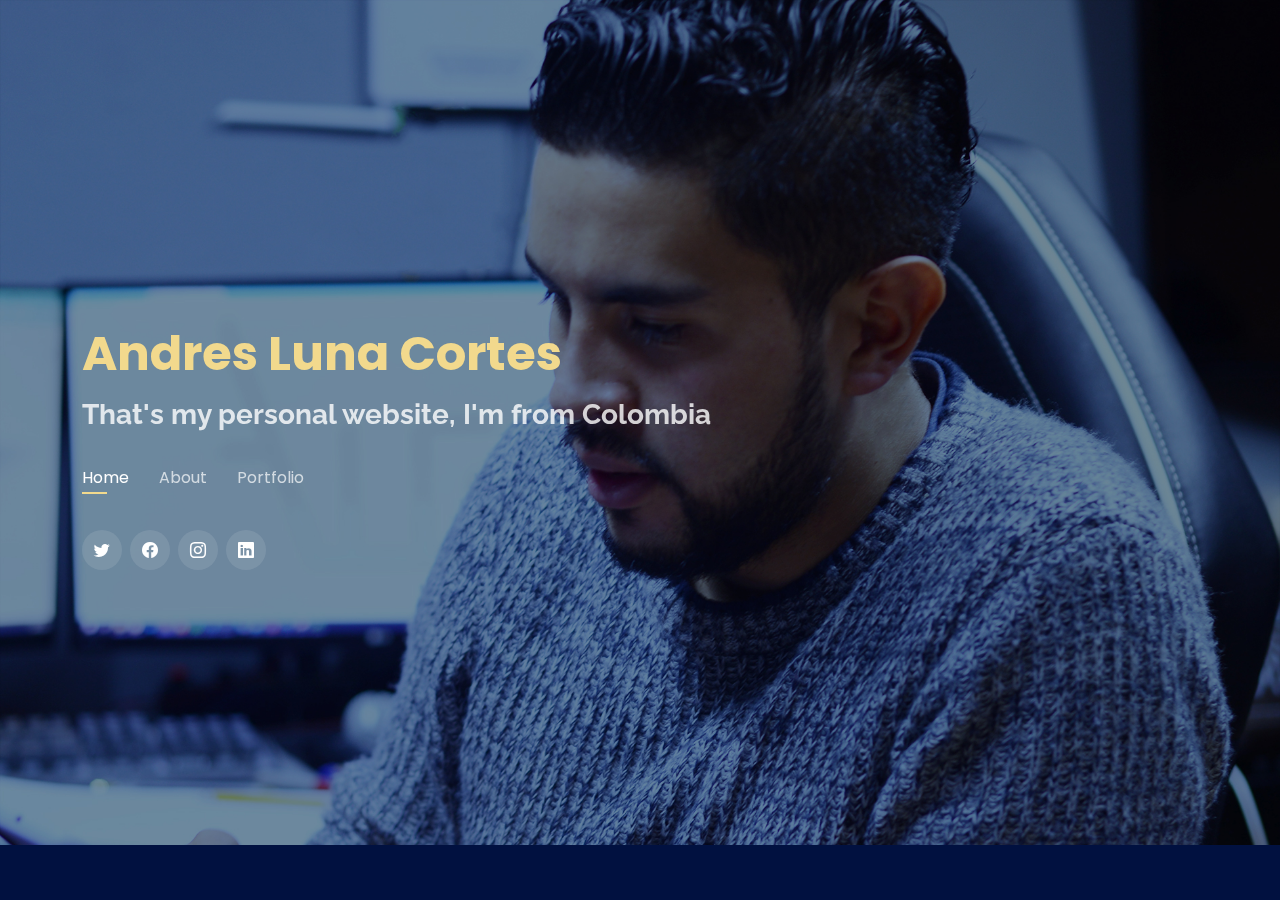
<file: index.html>
<!DOCTYPE html>
<html lang="en">

<head>
  <meta charset="utf-8">
  <meta content="width=device-width, initial-scale=1.0" name="viewport">

  <title>Andres Luna Cortes - Al-C</title>
  <link rel="icon" href="assets/img/logo.png" type="image/x-icon">
  <meta content="" name="description">
  <meta content="" name="keywords">

  <!-- Favicons -->
  <link href="assets/img/apple-touch-icon.png" rel="apple-touch-icon">

  <!-- Google Fonts -->
  <link href="https://fonts.googleapis.com/css?family=Open+Sans:300,300i,400,400i,600,600i,700,700i|Raleway:300,300i,400,400i,500,500i,600,600i,700,700i|Poppins:300,300i,400,400i,500,500i,600,600i,700,700i" rel="stylesheet">

  <!-- Vendor CSS Files -->
  <link href="assets/vendor/bootstrap/css/bootstrap.min.css" rel="stylesheet">
  <link href="assets/vendor/bootstrap-icons/bootstrap-icons.css" rel="stylesheet">
  <link href="assets/vendor/boxicons/css/boxicons.min.css" rel="stylesheet">
  <link href="assets/vendor/glightbox/css/glightbox.min.css" rel="stylesheet">
  <link href="assets/vendor/remixicon/remixicon.css" rel="stylesheet">
  <link href="assets/vendor/swiper/swiper-bundle.min.css" rel="stylesheet">
  

  <!-- Template Main CSS File -->
  <link href="assets/css/style.css" rel="stylesheet">

  <!-- =======================================================
  * Template Name: Personal - v4.7.0
  * Template URL: https://bootstrapmade.com/personal-free-resume-bootstrap-template/
  * Author: BootstrapMade.com
  * License: https://bootstrapmade.com/license/
  ======================================================== -->
</head>

<body>

  <!-- ======= Header ======= -->
  <header id="header">
    <div class="container">

      <h1><a href="index.html">Andres Luna Cortes</a></h1>
      <!-- Uncomment below if you prefer to use an image logo -->
      <h2>That's my personal website, I'm from Colombia</h2>
      <!-- <a href="index.html" class="mr-auto"><img src="assets/img/logo.png" alt="" class="img-fluid col-1"></a> -->

      <nav id="navbar" class="navbar">
        <ul>
          <li><a class="nav-link active" href="#header">Home</a></li>
          <li><a class="nav-link" href="#about">About</a></li>
          <!-- <li><a class="nav-link" href="#resume">Resume</a></li>
          <li><a class="nav-link" href="#services">Services</a></li>-->
          <li><a class="nav-link" href="#portfolio">Portfolio</a></li> 
          <!-- <li><a class="nav-link" href="#contact">Contact</a></li> -->
        </ul>
        <i class="bi bi-list mobile-nav-toggle"></i>
      </nav><!-- .navbar -->

      <div class="social-links">
        <a href="https://twitter.com/AndreStebanLuna" target="_blank" class="twitter"><i class="bi bi-twitter"></i></a>
        <a href="https://www.facebook.com/AndresSteban1/" target="_blank" class="facebook"><i class="bi bi-facebook"></i></a>
        <a href="https://www.instagram.com/steban_al_c" target="_blank" class="instagram"><i class="bi bi-instagram"></i></a>
        <a href="https://www.linkedin.com/in/andres-steban-luna-cortes-488b31180/" target="_blank" class="linkedin"><i class="bi bi-linkedin"></i></a>
      </div>

    </div>
  </header><!-- End Header -->

  <!-- ======= About Section ======= -->
  <section id="about" class="about">

    <!-- ======= About Me ======= -->
    <div class="about-me container">

      <div class="section-title">
        <h2>About</h2>
        <p>More about me</p>
      </div>

      <div class="row">
        <div class="col-lg-4" data-aos="fade-right">
          <img src="assets/img/me.jpg" class="img-fluid" alt="">
        </div>
        <div class="col-lg-8 pt-4 pt-lg-0 content" data-aos="fade-left">
          <h3>Software developer</h3>
          <p class="fst-italic">
            I am full stack developer for <a href="https://www.caroycuervo.gov.co/" target="_blank">Instituto Caro y Cuervo</a> in Bogotá,Colombia. 

          </p>
          <div class="row">
            <div class="col-lg-6">
              <ul>
                <li><i class="bi bi-chevron-right"></i> <strong>Website:</strong> <span> <a href="#"> www.andresluna.com.co</span></a> </li>
                <li><i class="bi bi-chevron-right"></i> <strong>Phone:</strong> <span>3042497913</span></li>
                <li><i class="bi bi-chevron-right"></i> <strong>City:</strong> <span>Bogotá, Colombia</span></li>
              </ul>
            </div>
            <div class="col-lg-6">
              <ul>
                <li><i class="bi bi-chevron-right"></i> <strong>Degree:</strong> <span>Technologist</span></li>
                <li><i class="bi bi-chevron-right"></i> <strong>PhEmailone:</strong> <span>stebanluna7@gmail.com</span></li>
                <li><i class="bi bi-chevron-right"></i> <strong>Freelance:</strong> <span>Available</span></li>
              </ul>
            </div>
          </div>
          <p>
              With years of experience to creation of systems information, I have adapted to all challenges that I propose me to build excellent 
              software for all clients that´s require my services. Additional, I have a great ability to analyze information and plan the architecture of a new development.
              <br>I am constantly learning about the better practices of industry and am passionate about building world class web applications. 
          </p>
        </div>
      </div>

    </div><!-- End About Me -->

    <!-- ======= Counts =======
    <div class="counts container">

      <div class="row">

        <div class="col-lg-3 col-md-6">
          <div class="count-box">
            <i class="bi bi-emoji-smile"></i>
            <span data-purecounter-start="0" data-purecounter-end="232" data-purecounter-duration="1" class="purecounter"></span>
            <p>Happy Clients</p>
          </div>
        </div>

        <div class="col-lg-3 col-md-6 mt-5 mt-md-0">
          <div class="count-box">
            <i class="bi bi-journal-richtext"></i>
            <span data-purecounter-start="0" data-purecounter-end="521" data-purecounter-duration="1" class="purecounter"></span>
            <p>Projects</p>
          </div>
        </div>

        <div class="col-lg-3 col-md-6 mt-5 mt-lg-0">
          <div class="count-box">
            <i class="bi bi-headset"></i>
            <span data-purecounter-start="0" data-purecounter-end="1463" data-purecounter-duration="1" class="purecounter"></span>
            <p>Hours Of Support</p>
          </div>
        </div>

        <div class="col-lg-3 col-md-6 mt-5 mt-lg-0">
          <div class="count-box">
            <i class="bi bi-award"></i>
            <span data-purecounter-start="0" data-purecounter-end="24" data-purecounter-duration="1" class="purecounter"></span>
            <p>Awards</p>
          </div>
        </div>

      </div> -->

    </div><!-- End Counts -->

    <!-- ======= Skills  ======= -->
    <div class="skills container">

      <div class="section-title">
        <h2>Skills</h2>
      </div>

      <div class="row skills-content">

        <div class="col-lg-6">

          <div class="progress">
            <span class="skill">HTML <i class="val">90%</i></span>
            <div class="progress-bar-wrap">
              <div class="progress-bar" role="progressbar" aria-valuenow="90" aria-valuemin="0" aria-valuemax="100"></div>
            </div>
          </div>

          <div class="progress">
            <span class="skill">CSS <i class="val">90%</i></span>
            <div class="progress-bar-wrap">
              <div class="progress-bar" role="progressbar" aria-valuenow="90" aria-valuemin="0" aria-valuemax="100"></div>
            </div>
          </div>

          <div class="progress">
            <span class="skill">JavaScript <i class="val">85%</i></span>
            <div class="progress-bar-wrap">
              <div class="progress-bar" role="progressbar" aria-valuenow="85" aria-valuemin="0" aria-valuemax="100"></div>
            </div>
          </div>
          <div class="progress">
            <span class="skill">React <i class="val">85%</i></span>
            <div class="progress-bar-wrap">
              <div class="progress-bar" role="progressbar" aria-valuenow="85" aria-valuemin="0" aria-valuemax="100"></div>
            </div>
          </div>
        </div>

        <div class="col-lg-6">
          <div class="progress">
            <span class="skill">PHP <i class="val">90%</i></span>
            <div class="progress-bar-wrap">
              <div class="progress-bar" role="progressbar" aria-valuenow="90" aria-valuemin="0" aria-valuemax="100"></div>
            </div>
          </div>

          <div class="progress">
            <span class="skill">WordPress/CMS <i class="val">90%</i></span>
            <div class="progress-bar-wrap">
              <div class="progress-bar" role="progressbar" aria-valuenow="90" aria-valuemin="0" aria-valuemax="100"></div>
            </div>
          </div>

          <div class="progress">
            <span class="skill">Node <i class="val">70%</i></span>
            <div class="progress-bar-wrap">
              <div class="progress-bar" role="progressbar" aria-valuenow="70" aria-valuemin="0" aria-valuemax="100"></div>
            </div>
          </div>

          <div class="progress">
            <span class="skill">Python <i class="val">45%</i></span>
            <div class="progress-bar-wrap">
              <div class="progress-bar" role="progressbar" aria-valuenow="45" aria-valuemin="0" aria-valuemax="100"></div>
            </div>
          </div>
        </div>
        <div class="container">
          <div class="section-title">
            <h2>Other kills</h2>
          </div>
          <div class="progress">
            <span class="skill">UML <i class="val">90%</i></span>
            <div class="progress-bar-wrap">
              <div class="progress-bar" role="progressbar" aria-valuenow="90" aria-valuemin="0" aria-valuemax="100"></div>
            </div>
          </div>

          <div class="progress">
            <span class="skill">Illustrator <i class="val">85%</i></span>
            <div class="progress-bar-wrap">
              <div class="progress-bar" role="progressbar" aria-valuenow="85" aria-valuemin="0" aria-valuemax="100"></div>
            </div>
          </div>

          <div class="progress">
            <span class="skill">Photoshop <i class="val">35%</i></span>
            <div class="progress-bar-wrap">
              <div class="progress-bar" role="progressbar" aria-valuenow="35" aria-valuemin="0" aria-valuemax="100"></div>
            </div>
          </div>
          
        </div>
        
      </div>

    </div><!-- End Skills -->

    <!-- ======= Interests ======= -->
    <div class="interests container">

      <div class="section-title">
        <h2>Interests</h2>
      </div>

      <div class="row">
        <div class="col-lg-3 col-md-4">
          <div class="icon-box">
            <i class="ri-tools-fill" style="color: #ffbb2c;"></i>
            <h3>Artificial intelligence</h3>
          </div>
        </div>
        <div class="col-lg-3 col-md-4 mt-4 mt-md-0">
          <div class="icon-box">
            <i class="ri-bar-chart-box-line" style="color: #5578ff;"></i>
            <h3>Data analytics</h3>
          </div>
        </div>
        <div class="col-lg-3 col-md-4 mt-4 mt-md-0">
          <div class="icon-box">
            <i class="ri-calendar-todo-line" style="color: #e80368;"></i>
            <h3>Computational Linguistics</h3>
          </div>
        </div>
        <div class="col-lg-3 col-md-4 mt-4 mt-lg-0">
          <div class="icon-box">
            <i class="ri-paint-brush-line" style="color: #e361ff;"></i>
            <h3>Internet of things</h3>
          </div>
        </div>
      </div>

    </div><!-- End Interests -->
  <!-- 
   ======= Testimonials =======
    <div class="testimonials container">

      <div class="section-title">
        <h2>Testimonials</h2>
      </div>

      <div class="testimonials-slider swiper" data-aos="fade-up" data-aos-delay="100">
        <div class="swiper-wrapper">

          <div class="swiper-slide">
            <div class="testimonial-item">
              <p>
                <i class="bx bxs-quote-alt-left quote-icon-left"></i>
                Proin iaculis purus consequat sem cure digni ssim donec porttitora entum suscipit rhoncus. Accusantium quam, ultricies eget id, aliquam eget nibh et. Maecen aliquam, risus at semper.
                <i class="bx bxs-quote-alt-right quote-icon-right"></i>
              </p>
              <img src="assets/img/testimonials/testimonials-1.jpg" class="testimonial-img" alt="">
              <h3>Saul Goodman</h3>
              <h4>Ceo &amp; Founder</h4>
            </div>
          </div>

          <div class="swiper-slide">
            <div class="testimonial-item">
              <p>
                <i class="bx bxs-quote-alt-left quote-icon-left"></i>
                Export tempor illum tamen malis malis eram quae irure esse labore quem cillum quid cillum eram malis quorum velit fore eram velit sunt aliqua noster fugiat irure amet legam anim culpa.
                <i class="bx bxs-quote-alt-right quote-icon-right"></i>
              </p>
              <img src="assets/img/testimonials/testimonials-2.jpg" class="testimonial-img" alt="">
              <h3>Sara Wilsson</h3>
              <h4>Designer</h4>
            </div>
          </div>

          <div class="swiper-slide">
            <div class="testimonial-item">
              <p>
                <i class="bx bxs-quote-alt-left quote-icon-left"></i>
                Enim nisi quem export duis labore cillum quae magna enim sint quorum nulla quem veniam duis minim tempor labore quem eram duis noster aute amet eram fore quis sint minim.
                <i class="bx bxs-quote-alt-right quote-icon-right"></i>
              </p>
              <img src="assets/img/testimonials/testimonials-3.jpg" class="testimonial-img" alt="">
              <h3>Jena Karlis</h3>
              <h4>Store Owner</h4>
            </div>
          </div>

          <div class="swiper-slide">
            <div class="testimonial-item">
              <p>
                <i class="bx bxs-quote-alt-left quote-icon-left"></i>
                Fugiat enim eram quae cillum dolore dolor amet nulla culpa multos export minim fugiat minim velit minim dolor enim duis veniam ipsum anim magna sunt elit fore quem dolore labore illum veniam.
                <i class="bx bxs-quote-alt-right quote-icon-right"></i>
              </p>
              <img src="assets/img/testimonials/testimonials-4.jpg" class="testimonial-img" alt="">
              <h3>Matt Brandon</h3>
              <h4>Freelancer</h4>
            </div>
          </div>

          <div class="swiper-slide">
            <div class="testimonial-item">
              <p>
                <i class="bx bxs-quote-alt-left quote-icon-left"></i>
                Quis quorum aliqua sint quem legam fore sunt eram irure aliqua veniam tempor noster veniam enim culpa labore duis sunt culpa nulla illum cillum fugiat legam esse veniam culpa fore nisi cillum quid.
                <i class="bx bxs-quote-alt-right quote-icon-right"></i>
              </p>
              <img src="assets/img/testimonials/testimonials-5.jpg" class="testimonial-img" alt="">
              <h3>John Larson</h3>
              <h4>Entrepreneur</h4>
            </div>
          </div>

        </div>
        <div class="swiper-pagination"></div>
      </div>

      <div class="owl-carousel testimonials-carousel">

      </div>

    </div><!-- End Testimonials  
-->
  </section><!-- End About Section -->

  <!-- ======= Resume Section ======= -->
  <section id="resume" class="resume">
    <div class="container">

      <div class="section-title">
        <h2>Resume</h2>
        <p>Check My Resume</p>
      </div>

      <div class="row">
        <div class="col-lg-6">
          <h3 class="resume-title">Sumary</h3>
          <div class="resume-item pb-0">
            <h4>Alice Barkley</h4>
            <p><em>Innovative and deadline-driven Graphic Designer with 3+ years of experience designing and developing user-centered digital/print marketing material from initial concept to final, polished deliverable.</em></p>
            <p>
            <ul>
              <li>Portland par 127,Orlando, FL</li>
              <li>(123) 456-7891</li>
              <li>alice.barkley@example.com</li>
            </ul>
            </p>
          </div>

          <h3 class="resume-title">Education</h3>
          <div class="resume-item">
            <h4>Master of Fine Arts &amp; Graphic Design</h4>
            <h5>2015 - 2016</h5>
            <p><em>Rochester Institute of Technology, Rochester, NY</em></p>
            <p>Qui deserunt veniam. Et sed aliquam labore tempore sed quisquam iusto autem sit. Ea vero voluptatum qui ut dignissimos deleniti nerada porti sand markend</p>
          </div>
          <div class="resume-item">
            <h4>Bachelor of Fine Arts &amp; Graphic Design</h4>
            <h5>2010 - 2014</h5>
            <p><em>Rochester Institute of Technology, Rochester, NY</em></p>
            <p>Quia nobis sequi est occaecati aut. Repudiandae et iusto quae reiciendis et quis Eius vel ratione eius unde vitae rerum voluptates asperiores voluptatem Earum molestiae consequatur neque etlon sader mart dila</p>
          </div>
        </div>
        <div class="col-lg-6">
          <h3 class="resume-title">Professional Experience</h3>
          <div class="resume-item">
            <h4>Senior graphic design specialist</h4>
            <h5>2019 - Present</h5>
            <p><em>Experion, New York, NY </em></p>
            <p>
            <ul>
              <li>Lead in the design, development, and implementation of the graphic, layout, and production communication materials</li>
              <li>Delegate tasks to the 7 members of the design team and provide counsel on all aspects of the project. </li>
              <li>Supervise the assessment of all graphic materials in order to ensure quality and accuracy of the design</li>
              <li>Oversee the efficient use of production project budgets ranging from $2,000 - $25,000</li>
            </ul>
            </p>
          </div>
          <div class="resume-item">
            <h4>Graphic design specialist</h4>
            <h5>2017 - 2018</h5>
            <p><em>Stepping Stone Advertising, New York, NY</em></p>
            <p>
            <ul>
              <li>Developed numerous marketing programs (logos, brochures,infographics, presentations, and advertisements).</li>
              <li>Managed up to 5 projects or tasks at a given time while under pressure</li>
              <li>Recommended and consulted with clients on the most appropriate graphic design</li>
              <li>Created 4+ design presentations and proposals a month for clients and account managers</li>
            </ul>
            </p>
          </div>
        </div>
      </div>

    </div>
  </section><!-- End Resume Section -->

  <!-- ======= Services Section ======= -->
  <section id="services" class="services">
    <div class="container">

      <div class="section-title">
        <h2>Services</h2>
        <p>My Services</p>
      </div>

      <div class="row">
        <div class="col-lg-4 col-md-6 d-flex align-items-stretch">
          <div class="icon-box">
            <div class="icon"><i class="bx bxl-dribbble"></i></div>
            <h4><a href="">Lorem Ipsum</a></h4>
            <p>Voluptatum deleniti atque corrupti quos dolores et quas molestias excepturi</p>
          </div>
        </div>

        <div class="col-lg-4 col-md-6 d-flex align-items-stretch mt-4 mt-md-0">
          <div class="icon-box">
            <div class="icon"><i class="bx bx-file"></i></div>
            <h4><a href="">Sed ut perspiciatis</a></h4>
            <p>Duis aute irure dolor in reprehenderit in voluptate velit esse cillum dolore</p>
          </div>
        </div>

        <div class="col-lg-4 col-md-6 d-flex align-items-stretch mt-4 mt-lg-0">
          <div class="icon-box">
            <div class="icon"><i class="bx bx-tachometer"></i></div>
            <h4><a href="">Magni Dolores</a></h4>
            <p>Excepteur sint occaecat cupidatat non proident, sunt in culpa qui officia</p>
          </div>
        </div>

        <div class="col-lg-4 col-md-6 d-flex align-items-stretch mt-4">
          <div class="icon-box">
            <div class="icon"><i class="bx bx-world"></i></div>
            <h4><a href="">Nemo Enim</a></h4>
            <p>At vero eos et accusamus et iusto odio dignissimos ducimus qui blanditiis</p>
          </div>
        </div>

        <div class="col-lg-4 col-md-6 d-flex align-items-stretch mt-4">
          <div class="icon-box">
            <div class="icon"><i class="bx bx-slideshow"></i></div>
            <h4><a href="">Dele cardo</a></h4>
            <p>Quis consequatur saepe eligendi voluptatem consequatur dolor consequuntur</p>
          </div>
        </div>

        <div class="col-lg-4 col-md-6 d-flex align-items-stretch mt-4">
          <div class="icon-box">
            <div class="icon"><i class="bx bx-arch"></i></div>
            <h4><a href="">Divera don</a></h4>
            <p>Modi nostrum vel laborum. Porro fugit error sit minus sapiente sit aspernatur</p>
          </div>
        </div>

      </div>

    </div>
  </section><!-- End Services Section -->

  <!-- ======= Portfolio Section ======= -->
  <section id="portfolio" class="portfolio">
    <div class="container">

      <div class="section-title">
        <h2>Portfolio</h2>
        <p>My Works</p>
      </div>

      <div class="row">
        <div class="col-lg-12 d-flex justify-content-center">
          <ul id="portfolio-flters">
            <li data-filter="*" class="filter-active">All</li>
            <!-- <li data-filter=".filter-app">App</li>
            <li data-filter=".filter-card">Card</li>
            <li data-filter=".filter-web">Web</li> -->
          </ul>
        </div>
      </div>

      <div class="row portfolio-container">

        <div class="col-lg-4 col-md-6 portfolio-item filter-app">
          <div class="portfolio-wrap">
            <img src="assets/img/clicc.JPG" class="img-fluid" alt="">
            <div class="portfolio-info">
              <h4>CLICC</h4>
              <p>Corpus Lingüísticos del Instituto Caro y Cuervo</p>
              <div class="portfolio-links">
                <a href="assets/img/clicc.JPG" data-gallery="portfolioGallery" class="portfolio-lightbox" title="Corpus Lingüísticos del Instituto Caro y Cuervo"><i class="bx bx-plus"></i></a>
                <a href="https://clicc.caroycuervo.gov.co/" data-gallery="portfolioDetailsGallery" data-glightbox="type: external" class="portfolio-details-lightbox" title="Portfolio Details"><i class="bx bx-link"></i></a>
              </div>
            </div>
          </div>
        </div>
        <div class="col-lg-4 col-md-6 portfolio-item filter-app">
          <div class="portfolio-wrap">
            <img src="assets/img/alec.JPG" class="img-fluid" alt="">
            <div class="portfolio-info">
              <h4>ALEC</h4>
              <p>Atlas Lingüístico-Etnográfico de Colombia</p>
              <div class="portfolio-links">
                <a href="assets/img/alec.JPG" data-gallery="portfolioGallery" class="portfolio-lightbox" title="Atlas Lingüístico-Etnográfico de Colombia"><i class="bx bx-plus"></i></a>
                <a href="https://alec.caroycuervo.gov.co/alec/" data-gallery="portfolioDetailsGallery" data-glightbox="type: external" class="portfolio-details-lightbox" title="Portfolio Details"><i class="bx bx-link"></i></a>
              </div>
            </div>
          </div>
        </div>
<!-- 
        <div class="col-lg-4 col-md-6 portfolio-item filter-web">
          <div class="portfolio-wrap">
            <img src="assets/img/portfolio/portfolio-2.jpg" class="img-fluid" alt="">
            <div class="portfolio-info">
              <h4>Web 3</h4>
              <p>Web</p>
              <div class="portfolio-links">
                <a href="assets/img/portfolio/portfolio-2.jpg" data-gallery="portfolioGallery" class="portfolio-lightbox" title="Web 3"><i class="bx bx-plus"></i></a>
                <a href="portfolio-details.html" data-gallery="portfolioDetailsGallery" data-glightbox="type: external" class="portfolio-details-lightbox" title="Portfolio Details"><i class="bx bx-link"></i></a>
              </div>
            </div>
          </div>
        </div>

        <div class="col-lg-4 col-md-6 portfolio-item filter-app">
          <div class="portfolio-wrap">
            <img src="assets/img/portfolio/portfolio-3.jpg" class="img-fluid" alt="">
            <div class="portfolio-info">
              <h4>App 2</h4>
              <p>App</p>
              <div class="portfolio-links">
                <a href="assets/img/portfolio/portfolio-3.jpg" data-gallery="portfolioGallery" class="portfolio-lightbox" title="App 2"><i class="bx bx-plus"></i></a>
                <a href="portfolio-details.html" data-gallery="portfolioDetailsGallery" data-glightbox="type: external" class="portfolio-details-lightbox" title="Portfolio Details"><i class="bx bx-link"></i></a>
              </div>
            </div>
          </div>
        </div>

        <div class="col-lg-4 col-md-6 portfolio-item filter-card">
          <div class="portfolio-wrap">
            <img src="assets/img/portfolio/portfolio-4.jpg" class="img-fluid" alt="">
            <div class="portfolio-info">
              <h4>Card 2</h4>
              <p>Card</p>
              <div class="portfolio-links">
                <a href="assets/img/portfolio/portfolio-4.jpg" data-gallery="portfolioGallery" class="portfolio-lightbox" title="Card 2"><i class="bx bx-plus"></i></a>
                <a href="portfolio-details.html" data-gallery="portfolioDetailsGallery" data-glightbox="type: external" class="portfolio-details-lightbox" title="Portfolio Details"><i class="bx bx-link"></i></a>
              </div>
            </div>
          </div>
        </div>

        <div class="col-lg-4 col-md-6 portfolio-item filter-web">
          <div class="portfolio-wrap">
            <img src="assets/img/portfolio/portfolio-5.jpg" class="img-fluid" alt="">
            <div class="portfolio-info">
              <h4>Web 2</h4>
              <p>Web</p>
              <div class="portfolio-links">
                <a href="assets/img/portfolio/portfolio-5.jpg" data-gallery="portfolioGallery" class="portfolio-lightbox" title="Web 2"><i class="bx bx-plus"></i></a>
                <a href="portfolio-details.html" data-gallery="portfolioDetailsGallery" data-glightbox="type: external" class="portfolio-details-lightbox" title="Portfolio Details"><i class="bx bx-link"></i></a>
              </div>
            </div>
          </div>
        </div>

        <div class="col-lg-4 col-md-6 portfolio-item filter-app">
          <div class="portfolio-wrap">
            <img src="assets/img/portfolio/portfolio-6.jpg" class="img-fluid" alt="">
            <div class="portfolio-info">
              <h4>App 3</h4>
              <p>App</p>
              <div class="portfolio-links">
                <a href="assets/img/portfolio/portfolio-6.jpg" data-gallery="portfolioGallery" class="portfolio-lightbox" title="App 3"><i class="bx bx-plus"></i></a>
                <a href="portfolio-details.html" data-gallery="portfolioDetailsGallery" data-glightbox="type: external" class="portfolio-details-lightbox" title="Portfolio Details"><i class="bx bx-link"></i></a>
              </div>
            </div>
          </div>
        </div>

        <div class="col-lg-4 col-md-6 portfolio-item filter-card">
          <div class="portfolio-wrap">
            <img src="assets/img/portfolio/portfolio-7.jpg" class="img-fluid" alt="">
            <div class="portfolio-info">
              <h4>Card 1</h4>
              <p>Card</p>
              <div class="portfolio-links">
                <a href="assets/img/portfolio/portfolio-7.jpg" data-gallery="portfolioGallery" class="portfolio-lightbox" title="Card 1"><i class="bx bx-plus"></i></a>
                <a href="portfolio-details.html" data-gallery="portfolioDetailsGallery" data-glightbox="type: external" class="portfolio-details-lightbox" title="Portfolio Details"><i class="bx bx-link"></i></a>
              </div>
            </div>
          </div>
        </div>

        <div class="col-lg-4 col-md-6 portfolio-item filter-card">
          <div class="portfolio-wrap">
            <img src="assets/img/portfolio/portfolio-8.jpg" class="img-fluid" alt="">
            <div class="portfolio-info">
              <h4>Card 3</h4>
              <p>Card</p>
              <div class="portfolio-links">
                <a href="assets/img/portfolio/portfolio-8.jpg" data-gallery="portfolioGallery" class="portfolio-lightbox" title="Card 3"><i class="bx bx-plus"></i></a>
                <a href="portfolio-details.html" data-gallery="portfolioDetailsGallery" data-glightbox="type: external" class="portfolio-details-lightbox" title="Portfolio Details"><i class="bx bx-link"></i></a>
              </div>
            </div>
          </div>
        </div>

        <div class="col-lg-4 col-md-6 portfolio-item filter-web">
          <div class="portfolio-wrap">
            <img src="assets/img/portfolio/portfolio-9.jpg" class="img-fluid" alt="">
            <div class="portfolio-info">
              <h4>Web 3</h4>
              <p>Web</p>
              <div class="portfolio-links">
                <a href="assets/img/portfolio/portfolio-9.jpg" data-gallery="portfolioGallery" class="portfolio-lightbox" title="Web 3"><i class="bx bx-plus"></i></a>
                <a href="portfolio-details.html" data-gallery="portfolioDetailsGallery" data-glightbox="type: external" class="portfolio-details-lightbox" title="Portfolio Details"><i class="bx bx-link"></i></a>
              </div>
            </div>
          </div>
        </div> -->

      </div>

    </div>
  </section><!-- End Portfolio Section -->

  <!-- ======= Contact Section ======= -->
  <section id="contact" class="contact">
    <div class="container">

      <div class="section-title">
        <h2>Contact</h2>
        <p>Contact Me</p>
      </div>

      <div class="row mt-2">

        

        <div class="col-md-6 mt-4 mt-md-0 d-flex align-items-stretch">
          <div class="info-box">
            <i class="bx bx-share-alt"></i>
            <h3>Social Profiles</h3>
            <div class="social-links">
              <a href="#" class="twitter"><i class="bi bi-twitter"></i></a>
              <a href="#" class="facebook"><i class="bi bi-facebook"></i></a>
              <a href="#" class="instagram"><i class="bi bi-instagram"></i></a>
              <a href="#" class="google-plus"><i class="bi bi-skype"></i></a>
              <a href="#" class="linkedin"><i class="bi bi-linkedin"></i></a>
            </div>
          </div>
        </div>

        <div class="col-md-6 mt-0 d-flex align-items-stretch">
          <div class="info-box">
            <i class="bx bx-envelope"></i>
            <h3>Email Me</h3>
            <p>www.andresluna.com.co</p>
          </div>
        </div>
        
        <div class="col-md-6 mt-4 d-flex align-items-stretch">
          <div class="info-box">
            <i class="bx bx-phone-call"></i>
            <h3>Call Me</h3>
            <p>3042497913</p>
          </div>
        </div>
      </div>

      <form action="forms/contact.php" method="post" role="form" class="php-email-form mt-4">
        <div class="row">
          <div class="col-md-6 form-group">
            <input type="text" name="name" class="form-control" id="name" placeholder="Your Name" required>
          </div>
          <div class="col-md-6 form-group mt-3 mt-md-0">
            <input type="email" class="form-control" name="email" id="email" placeholder="Your Email" required>
          </div>
        </div>
        <div class="form-group mt-3">
          <input type="text" class="form-control" name="subject" id="subject" placeholder="Subject" required>
        </div>
        <div class="form-group mt-3">
          <textarea class="form-control" name="message" rows="5" placeholder="Message" required></textarea>
        </div>
        <div class="my-3">
          <div class="loading">Loading</div>
          <div class="error-message"></div>
          <div class="sent-message">Your message has been sent. Thank you!</div>
        </div>
        <div class="text-center"><button type="submit">Send Message</button></div>
      </form>

    </div>
  </section><!-- End Contact Section -->

  <div class="credits">
    <!-- All the links in the footer should remain intact. -->
    <!-- You can delete the links only if you purchased the pro version. -->
    <!-- Licensing information: https://bootstrapmade.com/license/ -->
    <!-- Purchase the pro version with working PHP/AJAX contact form: https://bootstrapmade.com/personal-free-resume-bootstrap-template/ -->
  </div>

  <!-- Vendor JS Files -->
  <script src="assets/vendor/purecounter/purecounter.js"></script>
  <script src="assets/vendor/bootstrap/js/bootstrap.bundle.min.js"></script>
  <script src="assets/vendor/glightbox/js/glightbox.min.js"></script>
  <script src="assets/vendor/isotope-layout/isotope.pkgd.min.js"></script>
  <script src="assets/vendor/swiper/swiper-bundle.min.js"></script>
  <script src="assets/vendor/waypoints/noframework.waypoints.js"></script>
  <script src="assets/vendor/php-email-form/validate.js"></script>

  <!-- Template Main JS File -->
  <script src="assets/js/main.js"></script>

</body>

</html>
</file>
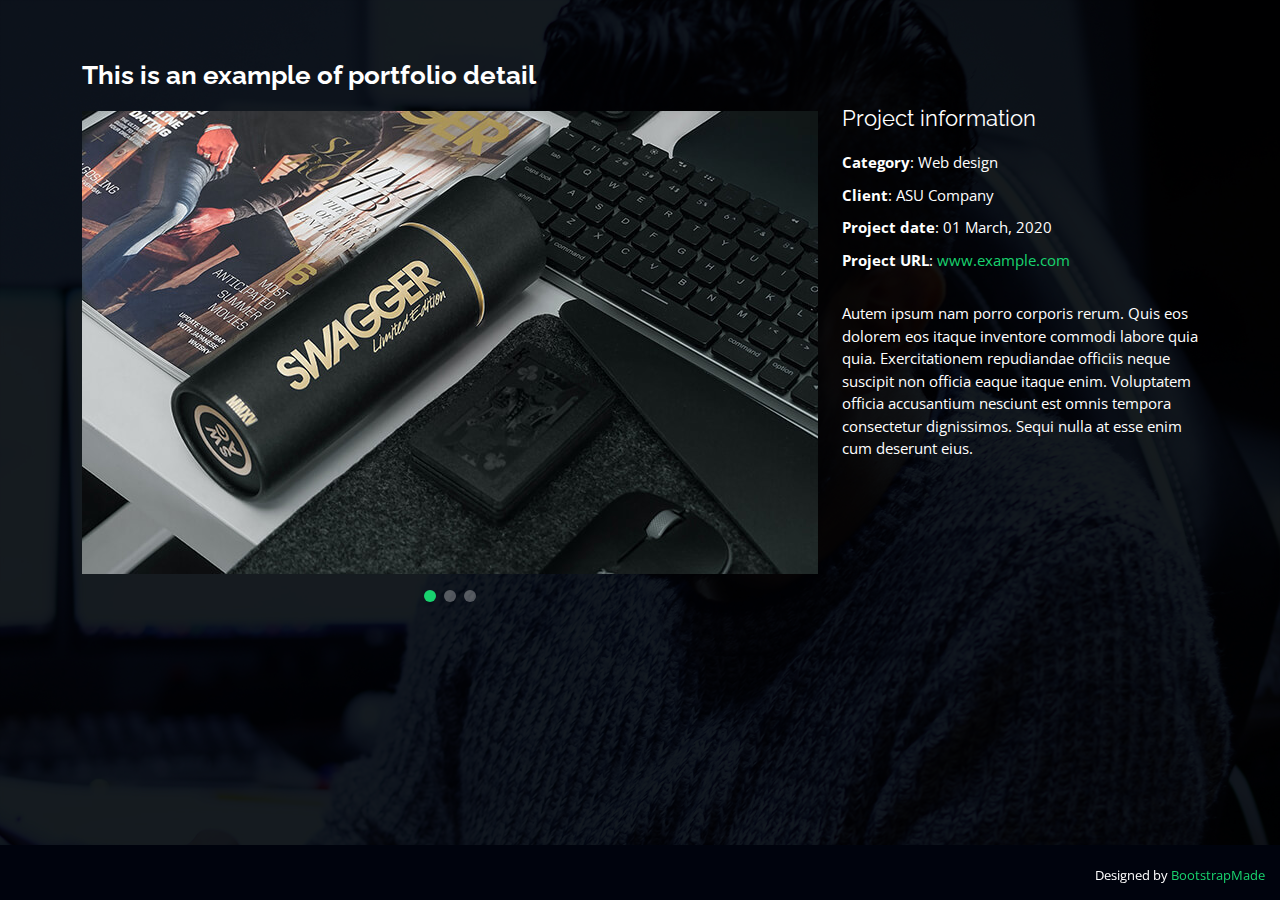
<file: portfolio-details.html>
<!DOCTYPE html>
<html lang="en">

<head>
  <meta charset="utf-8">
  <meta content="width=device-width, initial-scale=1.0" name="viewport">

  <title>Portfolio Details - Personal Bootstrap Template</title>
  <meta content="" name="description">
  <meta content="" name="keywords">

  <!-- Favicons -->
  <link href="assets/img/favicon.png" rel="icon">
  <link href="assets/img/apple-touch-icon.png" rel="apple-touch-icon">

  <!-- Google Fonts -->
  <link href="https://fonts.googleapis.com/css?family=Open+Sans:300,300i,400,400i,600,600i,700,700i|Raleway:300,300i,400,400i,500,500i,600,600i,700,700i|Poppins:300,300i,400,400i,500,500i,600,600i,700,700i" rel="stylesheet">

  <!-- Vendor CSS Files -->
  <link href="assets/vendor/bootstrap/css/bootstrap.min.css" rel="stylesheet">
  <link href="assets/vendor/bootstrap-icons/bootstrap-icons.css" rel="stylesheet">
  <link href="assets/vendor/boxicons/css/boxicons.min.css" rel="stylesheet">
  <link href="assets/vendor/glightbox/css/glightbox.min.css" rel="stylesheet">
  <link href="assets/vendor/remixicon/remixicon.css" rel="stylesheet">
  <link href="assets/vendor/swiper/swiper-bundle.min.css" rel="stylesheet">

  <!-- Template Main CSS File -->
  <link href="assets/css/style.css" rel="stylesheet">

  <!-- =======================================================
  * Template Name: Personal - v4.7.0
  * Template URL: https://bootstrapmade.com/personal-free-resume-bootstrap-template/
  * Author: BootstrapMade.com
  * License: https://bootstrapmade.com/license/
  ======================================================== -->
</head>

<body>

  <main id="main">

    <!-- ======= Portfolio Details ======= -->
    <div id="portfolio-details" class="portfolio-details">
      <div class="container">

        <div class="row">

          <div class="col-lg-8">
            <h2 class="portfolio-title">This is an example of portfolio detail</h2>

            <div class="portfolio-details-slider swiper">
              <div class="swiper-wrapper align-items-center">

                <div class="swiper-slide">
                  <img src="assets/img/portfolio/portfolio-details-1.jpg" alt="">
                </div>

                <div class="swiper-slide">
                  <img src="assets/img/portfolio/portfolio-details-2.jpg" alt="">
                </div>

                <div class="swiper-slide">
                  <img src="assets/img/portfolio/portfolio-details-3.jpg" alt="">
                </div>

              </div>
              <div class="swiper-pagination"></div>
            </div>

          </div>

          <div class="col-lg-4 portfolio-info">
            <h3>Project information</h3>
            <ul>
              <li><strong>Category</strong>: Web design</li>
              <li><strong>Client</strong>: ASU Company</li>
              <li><strong>Project date</strong>: 01 March, 2020</li>
              <li><strong>Project URL</strong>: <a href="#">www.example.com</a></li>
            </ul>

            <p>
              Autem ipsum nam porro corporis rerum. Quis eos dolorem eos itaque inventore commodi labore quia quia. Exercitationem repudiandae officiis neque suscipit non officia eaque itaque enim. Voluptatem officia accusantium nesciunt est omnis tempora consectetur dignissimos. Sequi nulla at esse enim cum deserunt eius.
            </p>
          </div>

        </div>

      </div>
    </div><!-- End Portfolio Details -->

  </main><!-- End #main -->

  <div class="credits">
    <!-- All the links in the footer should remain intact. -->
    <!-- You can delete the links only if you purchased the pro version. -->
    <!-- Licensing information: https://bootstrapmade.com/license/ -->
    <!-- Purchase the pro version with working PHP/AJAX contact form: https://bootstrapmade.com/personal-free-resume-bootstrap-template/ -->
    Designed by <a href="https://bootstrapmade.com/">BootstrapMade</a>
  </div>

  <!-- Vendor JS Files -->
  <script src="assets/vendor/purecounter/purecounter.js"></script>
  <script src="assets/vendor/bootstrap/js/bootstrap.bundle.min.js"></script>
  <script src="assets/vendor/glightbox/js/glightbox.min.js"></script>
  <script src="assets/vendor/isotope-layout/isotope.pkgd.min.js"></script>
  <script src="assets/vendor/swiper/swiper-bundle.min.js"></script>
  <script src="assets/vendor/waypoints/noframework.waypoints.js"></script>
  <script src="assets/vendor/php-email-form/validate.js"></script>

  <!-- Template Main JS File -->
  <script src="assets/js/main.js"></script>

</body>

</html>
</file>
<file: assets/css/style.css>
/**
* Template Name: Personal - v4.7.0
* Template URL: https://bootstrapmade.com/personal-free-resume-bootstrap-template/
* Author: BootstrapMade.com
* License: https://bootstrapmade.com/license/
*/

/*--------------------------------------------------------------
# General
--------------------------------------------------------------*/
body {
  font-family: "Open Sans", sans-serif;
  background-color: #040404;
  color: #fff;
  position: relative;
  background: transparent;
}
body::before {
  content: "";
  position: fixed;
  background: #011140 url("../img/bg.jpg") top right no-repeat;
  background-size: contain;
  left: 0;
  right: 0;
  top: 0;
  height: 100vh;
  z-index: -1;
}
@media (min-width: 1024px) {
  body::before {
    background-attachment: fixed;
  }
}

a {
  color: #18d26e;
  text-decoration: none;
}

a:hover {
  color: #35e888;
  text-decoration: none;
}

h1, h2, h3, h4, h5, h6 {
  font-family: "Raleway", sans-serif;
}

/*--------------------------------------------------------------
# Header
--------------------------------------------------------------*/
#header {
  transition: ease-in-out 0.3s;
  position: relative;
  height: 100vh;
  display: flex;
  align-items: center;
  z-index: 997;
  overflow-y: auto;
}
#header * {
  transition: ease-in-out 0.3s;
}
#header h1 {
  font-size: 48px;
  margin: 0;
  padding: 0;
  line-height: 1;
  font-weight: 700;
  font-family: "Poppins", sans-serif;
}
#header h1 a, #header h1 a:hover {
  color: #f2d98d;
  line-height: 1;
  display: inline-block;
}
#header h2 {
  font-size: 28px;
  margin-top: 20px;
  color: rgba(255, 255, 255, 0.8);
  font-weight: bold;
}
#header h2 span {
  color: #fff;
  border-bottom: 2px solid #18d26e;
  padding-bottom: 6px;
}
#header img {
  padding: 0;
  margin: 0;
}
#header .social-links {
  margin-top: 40px;
  display: flex;
}
#header .social-links a {
  font-size: 16px;
  display: flex;
  justify-content: center;
  align-items: center;
  background: rgba(255, 255, 255, 0.1);
  color: #fff;
  line-height: 1;
  margin-right: 8px;
  border-radius: 50%;
  width: 40px;
  height: 40px;
}
#header .social-links a:hover {
  background: #18d26e;
}
@media (max-width: 992px) {
  #header h1 {
    font-size: 36px;
  }
  #header h2 {
    font-size: 20px;
    line-height: 30px;
  }
  #header .social-links {
    margin-top: 15px;
  }
  #header .container {
    display: flex;
    flex-direction: column;
    align-items: center;
  }
}

/* Header Top */
#header.header-top {
  height: 80px;
  position: fixed;
  left: 0;
  top: 0;
  right: 0;
  background: #011149;
}
#header.header-top .social-links, #header.header-top h2 {
  display: none;
}
#header.header-top h1 {
  margin-right: auto;
  font-size: 36px;
}
#header.header-top .container {
  display: flex;
  align-items: center;
}
#header.header-top .navbar {
  margin: 0;
}
@media (max-width: 768px) {
  #header.header-top {
    height: 60px;
  }
  #header.header-top h1 {
    font-size: 26px;
  }
}

/*--------------------------------------------------------------
# Navigation Menu
--------------------------------------------------------------*/
/**
* Desktop Navigation 
*/
.navbar {
  padding: 0;
  margin-top: 35px;
}
.navbar ul {
  margin: 0;
  padding: 0;
  display: flex;
  list-style: none;
  align-items: center;
}
.navbar li {
  position: relative;
}
.navbar li + li {
  margin-left: 30px;
}
.navbar a, .navbar a:focus {
  display: flex;
  align-items: center;
  justify-content: space-between;
  padding: 0;
  font-family: "Poppins", sans-serif;
  font-size: 16px;
  font-weight: 400;
  color: rgba(255, 255, 255, 0.7);
  white-space: nowrap;
  transition: 0.3s;
}
.navbar a i, .navbar a:focus i {
  font-size: 12px;
  line-height: 0;
  margin-left: 5px;
}
.navbar a:before {
  content: "";
  position: absolute;
  width: 0;
  height: 2px;
  bottom: -4px;
  left: 0;
  background-color: #f2d98d;
  visibility: hidden;
  width: 0px;
  transition: all 0.3s ease-in-out 0s;
}
.navbar a:hover:before, .navbar li:hover > a:before, .navbar .active:before {
  visibility: visible;
  width: 25px;
}
.navbar a:hover, .navbar .active, .navbar .active:focus, .navbar li:hover > a {
  color: #fff;
  
}

/**
* Mobile Navigation 
*/
.mobile-nav-toggle {
  color: #fff;
  font-size: 28px;
  cursor: pointer;
  display: none;
  line-height: 0;
  transition: 0.5s;
  position: fixed;
  right: 15px;
  top: 15px;
}

@media (max-width: 991px) {
  .mobile-nav-toggle {
    display: block;
  }

  .navbar ul {
    display: none;
  }
}
.navbar-mobile {
  position: fixed;
  overflow: hidden;
  top: 0;
  right: 0;
  left: 0;
  bottom: 0;
  background: rgba(0, 0, 0, 0.9);
  transition: 0.3s;
  z-index: 999;
  margin-top: 0;
}
.navbar-mobile .mobile-nav-toggle {
  position: absolute;
  top: 15px;
  right: 15px;
}
.navbar-mobile ul {
  display: block;
  position: absolute;
  top: 55px;
  right: 15px;
  bottom: 45px;
  left: 15px;
  padding: 10px 0;
  overflow-y: auto;
  transition: 0.3s;
  border: 2px solid rgba(255, 255, 255, 0.2);
}
.navbar-mobile li {
  padding: 12px 20px;
}
.navbar-mobile li + li {
  margin: 0;
}
.navbar-mobile a, .navbar-mobile a:focus {
  font-size: 16px;
  position: relative;
}

/*--------------------------------------------------------------
# Sections General
--------------------------------------------------------------*/
section {
  overflow: hidden;
  position: absolute;
  width: 100%;
  top: 140px;
  bottom: 100%;
  opacity: 0;
  transition: ease-in-out 0.4s;
  z-index: 2;
}
section.section-show {
  top: 100px;
  bottom: auto;
  opacity: 1;
  padding-bottom: 45px;
}
section .container {
  background: rgb(0 0 0);
  padding: 30px;
}
@media (max-width: 768px) {
  section {
    top: 120px;
  }
  section.section-show {
    top: 80px;
  }
}

.section-title h2 {
  font-size: 14px;
  font-weight: 500;
  padding: 0;
  line-height: 1px;
  margin: 0 0 20px 0;
  letter-spacing: 2px;
  text-transform: uppercase;
  color: #aaaaaa;
  font-family: "Poppins", sans-serif;
}
.section-title h2::after {
  content: "";
  width: 120px;
  height: 1px;
  display: inline-block;
  background: #f2d98d;
  margin: 4px 10px;
}
.section-title p {
  margin: 0;
  margin: -15px 0 15px 0;
  font-size: 36px;
  font-weight: 700;
  text-transform: uppercase;
  font-family: "Poppins", sans-serif;
  color: #fff;
}

/*--------------------------------------------------------------
# About
--------------------------------------------------------------*/
.about-me .content h3 {
  font-weight: 700;
  font-size: 26px;
  color: #f2d98d;
}
.about-me .content ul {
  list-style: none;
  padding: 0;
}
.about-me .content ul li {
  margin-bottom: 20px;
  display: flex;
  align-items: center;
}
.about-me .content ul strong {
  margin-right: 10px;
}
.about-me .content ul i {
  font-size: 16px;
  margin-right: 5px;
  color: #f2d98d;
  line-height: 0;
}
.about-me .content p:last-child {
  margin-bottom: 0;
}

/*--------------------------------------------------------------
# Counts
--------------------------------------------------------------*/
.counts {
  padding: 70px 0 60px;
}
.counts .count-box {
  padding: 30px 30px 25px 30px;
  width: 100%;
  position: relative;
  text-align: center;
  background: rgba(255, 255, 255, 0.08);
}
.counts .count-box i {
  position: absolute;
  top: -25px;
  left: 50%;
  transform: translateX(-50%);
  font-size: 24px;
  background: rgba(255, 255, 255, 0.1);
  padding: 12px;
  color: #f2d98d;
  border-radius: 50px;
  line-height: 0;
}
.counts .count-box span {
  font-size: 36px;
  display: block;
  font-weight: 600;
  color: #fff;
}
.counts .count-box p {
  padding: 0;
  margin: 0;
  font-family: "Raleway", sans-serif;
  font-size: 14px;
}

/*--------------------------------------------------------------
# Skills
--------------------------------------------------------------*/
.skills .progress {
  height: 60px;
  display: block;
  background: none;
  border-radius: 0;
}
.skills .progress .skill {
  padding: 10px 0;
  margin: 0;
  text-transform: uppercase;
  display: block;
  font-weight: 600;
  font-family: "Poppins", sans-serif;
  color: #fff;
}
.skills .progress .skill .val {
  float: right;
  font-style: normal;
}
.skills .progress-bar-wrap {
  background: rgba(255, 255, 255, 0.2);
}
.skills .progress-bar {
  width: 1px;
  height: 10px;
  transition: 0.9s;
  background-color: #f2d98d;
}

/*--------------------------------------------------------------
# Interests
--------------------------------------------------------------*/
.interests .icon-box {
  display: flex;
  align-items: center;
  padding: 20px;
  background: rgba(255, 255, 255, 0.08);
  transition: ease-in-out 0.3s;
}
.interests .icon-box i {
  font-size: 32px;
  padding-right: 10px;
  line-height: 1;
}
.interests .icon-box h3 {
  font-weight: 700;
  margin: 0;
  padding: 0;
  line-height: 1;
  font-size: 16px;
  color: #fff;
}
.interests .icon-box:hover {
  background: rgba(255, 255, 255, 0.12);
}

/*--------------------------------------------------------------
# Testimonials
--------------------------------------------------------------*/
.testimonials .testimonials-carousel, .testimonials .testimonials-slider {
  overflow: hidden;
}
.testimonials .testimonial-item {
  box-sizing: content-box;
  min-height: 320px;
}
.testimonials .testimonial-item .testimonial-img {
  width: 90px;
  border-radius: 50%;
  margin: -40px 0 0 40px;
  position: relative;
  z-index: 2;
  border: 6px solid rgba(255, 255, 255, 0.12);
}
.testimonials .testimonial-item h3 {
  font-size: 18px;
  font-weight: bold;
  margin: 10px 0 5px 45px;
  color: #fff;
}
.testimonials .testimonial-item h4 {
  font-size: 14px;
  color: #999;
  margin: 0 0 0 45px;
}
.testimonials .testimonial-item .quote-icon-left, .testimonials .testimonial-item .quote-icon-right {
  color: rgba(255, 255, 255, 0.25);
  font-size: 26px;
}
.testimonials .testimonial-item .quote-icon-left {
  display: inline-block;
  left: -5px;
  position: relative;
}
.testimonials .testimonial-item .quote-icon-right {
  display: inline-block;
  right: -5px;
  position: relative;
  top: 10px;
}
.testimonials .testimonial-item p {
  font-style: italic;
  margin: 0 15px 0 15px;
  padding: 20px 20px 60px 20px;
  background: rgba(255, 255, 255, 0.1);
  position: relative;
  border-radius: 6px;
  position: relative;
  z-index: 1;
}
.testimonials .swiper-pagination {
  margin-top: 20px;
  position: relative;
}
.testimonials .swiper-pagination .swiper-pagination-bullet {
  width: 12px;
  height: 12px;
  opacity: 1;
  background-color: rgba(255, 255, 255, 0.3);
}
.testimonials .swiper-pagination .swiper-pagination-bullet-active {
  background-color: #18d26e;
}

/*--------------------------------------------------------------
# Resume
--------------------------------------------------------------*/
.resume .resume-title {
  font-size: 26px;
  font-weight: 700;
  margin-top: 20px;
  margin-bottom: 20px;
  color: #fff;
}
.resume .resume-item {
  padding: 0 0 20px 20px;
  margin-top: -2px;
  border-left: 2px solid rgba(255, 255, 255, 0.2);
  position: relative;
}
.resume .resume-item h4 {
  line-height: 18px;
  font-size: 18px;
  font-weight: 600;
  text-transform: uppercase;
  font-family: "Poppins", sans-serif;
  color: #18d26e;
  margin-bottom: 10px;
}
.resume .resume-item h5 {
  font-size: 16px;
  background: rgba(255, 255, 255, 0.15);
  padding: 5px 15px;
  display: inline-block;
  font-weight: 600;
  margin-bottom: 10px;
}
.resume .resume-item ul {
  padding-left: 20px;
}
.resume .resume-item ul li {
  padding-bottom: 10px;
}
.resume .resume-item:last-child {
  padding-bottom: 0;
}
.resume .resume-item::before {
  content: "";
  position: absolute;
  width: 16px;
  height: 16px;
  border-radius: 50px;
  left: -9px;
  top: 0;
  background: #18d26e;
  border: 2px solid #18d26e;
}

/*--------------------------------------------------------------
# Services
--------------------------------------------------------------*/
.services .icon-box {
  text-align: center;
  background: rgba(204, 204, 204, 0.1);
  padding: 80px 20px;
  transition: all ease-in-out 0.3s;
}
.services .icon-box .icon {
  margin: 0 auto;
  width: 64px;
  height: 64px;
  background: #18d26e;
  border-radius: 5px;
  transition: all 0.3s ease-out 0s;
  display: flex;
  align-items: center;
  justify-content: center;
  margin-bottom: 20px;
  transform-style: preserve-3d;
}
.services .icon-box .icon i {
  color: #fff;
  font-size: 28px;
}
.services .icon-box .icon::before {
  position: absolute;
  content: "";
  left: -8px;
  top: -8px;
  height: 100%;
  width: 100%;
  background: rgba(255, 255, 255, 0.15);
  border-radius: 5px;
  transition: all 0.3s ease-out 0s;
  transform: translateZ(-1px);
}
.services .icon-box h4 {
  font-weight: 700;
  margin-bottom: 15px;
  font-size: 24px;
}
.services .icon-box h4 a {
  color: #fff;
}
.services .icon-box p {
  line-height: 24px;
  font-size: 14px;
  margin-bottom: 0;
}
.services .icon-box:hover {
  background: #18d26e;
  border-color: #18d26e;
}
.services .icon-box:hover .icon {
  background: #fff;
}
.services .icon-box:hover .icon i {
  color: #18d26e;
}
.services .icon-box:hover .icon::before {
  background: #35e888;
}
.services .icon-box:hover h4 a, .services .icon-box:hover p {
  color: #fff;
}

/*--------------------------------------------------------------
# Portfolio
--------------------------------------------------------------*/
.portfolio .portfolio-item {
  margin-bottom: 30px;
}
.portfolio #portfolio-flters {
  padding: 0;
  margin: 0 auto 15px auto;
  list-style: none;
  text-align: center;
  border-radius: 50px;
  padding: 2px 15px;
}
.portfolio #portfolio-flters li {
  cursor: pointer;
  display: inline-block;
  padding: 8px 16px 10px 16px;
  font-size: 14px;
  font-weight: 600;
  line-height: 1;
  text-transform: uppercase;
  color: #fff;
  background: rgba(255, 255, 255, 0.1);
  margin: 0 3px 10px 3px;
  transition: all 0.3s ease-in-out;
  border-radius: 4px;
}
.portfolio #portfolio-flters li:hover, .portfolio #portfolio-flters li.filter-active {
  background: #18d26e;
}
.portfolio #portfolio-flters li:last-child {
  margin-right: 0;
}
.portfolio .portfolio-wrap {
  transition: 0.3s;
  position: relative;
  overflow: hidden;
  z-index: 1;
  background: rgba(0, 0, 0, 0.6);
}
.portfolio .portfolio-wrap::before {
  content: "";
  background: rgba(0, 0, 0, 0.6);
  position: absolute;
  left: 30px;
  right: 30px;
  top: 30px;
  bottom: 30px;
  transition: all ease-in-out 0.3s;
  z-index: 2;
  opacity: 0;
}
.portfolio .portfolio-wrap .portfolio-info {
  opacity: 0;
  position: absolute;
  top: 0;
  left: 0;
  right: 0;
  bottom: 0;
  text-align: center;
  z-index: 3;
  transition: all ease-in-out 0.3s;
  display: flex;
  flex-direction: column;
  justify-content: center;
  align-items: center;
}
.portfolio .portfolio-wrap .portfolio-info::before {
  display: block;
  content: "";
  width: 48px;
  height: 48px;
  position: absolute;
  top: 35px;
  left: 35px;
  border-top: 3px solid #fff;
  border-left: 3px solid #fff;
  transition: all 0.5s ease 0s;
  z-index: 9994;
}
.portfolio .portfolio-wrap .portfolio-info::after {
  display: block;
  content: "";
  width: 48px;
  height: 48px;
  position: absolute;
  bottom: 35px;
  right: 35px;
  border-bottom: 3px solid #fff;
  border-right: 3px solid #fff;
  transition: all 0.5s ease 0s;
  z-index: 9994;
}
.portfolio .portfolio-wrap .portfolio-info h4 {
  font-size: 20px;
  color: #fff;
  font-weight: 600;
}
.portfolio .portfolio-wrap .portfolio-info p {
  color: #ffffff;
  font-size: 14px;
  text-transform: uppercase;
  padding: 0;
  margin: 0;
}
.portfolio .portfolio-wrap .portfolio-links {
  text-align: center;
  z-index: 4;
}
.portfolio .portfolio-wrap .portfolio-links a {
  color: #fff;
  margin: 0 2px;
  font-size: 28px;
  display: inline-block;
  transition: 0.3s;
}
.portfolio .portfolio-wrap .portfolio-links a:hover {
  color: #63eda3;
}
.portfolio .portfolio-wrap:hover::before {
  top: 0;
  left: 0;
  right: 0;
  bottom: 0;
  opacity: 1;
}
.portfolio .portfolio-wrap:hover .portfolio-info {
  opacity: 1;
}
.portfolio .portfolio-wrap:hover .portfolio-info::before {
  top: 15px;
  left: 15px;
}
.portfolio .portfolio-wrap:hover .portfolio-info::after {
  bottom: 15px;
  right: 15px;
}

/*--------------------------------------------------------------
# Portfolio Details
--------------------------------------------------------------*/
.portfolio-details {
  padding-top: 40px;
  background: rgba(0, 0, 0, 0.8);
  position: fixed;
  left: 0;
  right: 0;
  top: 0;
  bottom: 0;
  overflow-y: auto;
}
.portfolio-details .container {
  padding-top: 20px;
  padding-bottom: 40px;
}
.portfolio-details .portfolio-title {
  font-size: 26px;
  font-weight: 700;
  margin-bottom: 20px;
}
.portfolio-details .portfolio-info {
  padding-top: 45px;
}
.portfolio-details .portfolio-info h3 {
  font-size: 22px;
  font-weight: 400;
  margin-bottom: 20px;
}
.portfolio-details .portfolio-info ul {
  list-style: none;
  padding: 0;
  font-size: 15px;
}
.portfolio-details .portfolio-info ul li + li {
  margin-top: 10px;
}
.portfolio-details .portfolio-info p {
  font-size: 15px;
  padding: 15px 0 0 0;
}
@media (max-width: 992px) {
  .portfolio-details .portfolio-info {
    padding-top: 20px;
  }
}
.portfolio-details .swiper-pagination {
  margin-top: 20px;
  position: relative;
}
.portfolio-details .swiper-pagination .swiper-pagination-bullet {
  width: 12px;
  height: 12px;
  opacity: 1;
  background-color: rgba(255, 255, 255, 0.3);
}
.portfolio-details .swiper-pagination .swiper-pagination-bullet-active {
  background-color: #18d26e;
}

/*--------------------------------------------------------------
# Contact
--------------------------------------------------------------*/
.contact .info-box {
  color: #444444;
  padding: 20px;
  width: 100%;
  background: rgba(255, 255, 255, 0.08);
}
.contact .info-box i.bx {
  font-size: 24px;
  color: #f2d98d;
  border-radius: 50%;
  padding: 14px;
  float: left;
  background: rgba(255, 255, 255, 0.1);
}
.contact .info-box h3 {
  font-size: 20px;
  color: rgba(255, 255, 255, 0.5);
  font-weight: 700;
  margin: 10px 0 8px 68px;
}
.contact .info-box p {
  padding: 0;
  color: #fff;
  line-height: 24px;
  font-size: 14px;
  margin: 0 0 0 68px;
}
.contact .info-box .social-links {
  margin: 5px 0 0 68px;
  display: flex;
}
.contact .info-box .social-links a {
  font-size: 18px;
  display: inline-block;
  color: #fff;
  line-height: 1;
  margin-right: 12px;
  transition: 0.3s;
}
.contact .info-box .social-links a:hover {
  color: #18d26e;
}
.contact .php-email-form {
  padding: 30px;
  background: rgba(255, 255, 255, 0.08);
}
.contact .php-email-form .error-message {
  display: none;
  background: rgba(255, 255, 255, 0.08);
  background: #ed3c0d;
  text-align: left;
  padding: 15px;
  font-weight: 600;
}
.contact .php-email-form .error-message br + br {
  margin-top: 25px;
}
.contact .php-email-form .sent-message {
  display: none;
  background: rgba(255, 255, 255, 0.08);
  background: #18d26e;
  text-align: center;
  padding: 15px;
  font-weight: 600;
}
.contact .php-email-form .loading {
  display: none;
  background: rgba(255, 255, 255, 0.08);
  text-align: center;
  padding: 15px;
}
.contact .php-email-form .loading:before {
  content: "";
  display: inline-block;
  border-radius: 50%;
  width: 24px;
  height: 24px;
  margin: 0 10px -6px 0;
  border: 3px solid #18d26e;
  border-top-color: #eee;
  -webkit-animation: animate-loading 1s linear infinite;
  animation: animate-loading 1s linear infinite;
}
.contact .php-email-form input, .contact .php-email-form textarea {
  border-radius: 0;
  box-shadow: none;
  font-size: 14px;
  background: rgba(255, 255, 255, 0.08);
  border: 0;
  transition: 0.3s;
  color: #fff;
}
.contact .php-email-form input:focus, .contact .php-email-form textarea:focus {
  background-color: rgba(255, 255, 255, 0.11);
}
.contact .php-email-form input::-moz-placeholder, .contact .php-email-form textarea::-moz-placeholder {
  color: rgba(255, 255, 255, 0.3);
  opacity: 1;
}
.contact .php-email-form input::placeholder, .contact .php-email-form textarea::placeholder {
  color: rgba(255, 255, 255, 0.3);
  opacity: 1;
}
.contact .php-email-form input {
  padding: 10px 15px;
}
.contact .php-email-form textarea {
  padding: 12px 15px;
}
.contact .php-email-form button[type=submit] {
  background: #f2d98d;
  border: 0;
  padding: 10px 30px;
  color: #1D3159;
  transition: 0.4s;
  border-radius: 4px;
}
.contact .php-email-form button[type=submit]:hover {
  background: #15bb62;
}
@-webkit-keyframes animate-loading {
  0% {
    transform: rotate(0deg);
  }
  100% {
    transform: rotate(360deg);
  }
}
@keyframes animate-loading {
  0% {
    transform: rotate(0deg);
  }
  100% {
    transform: rotate(360deg);
  }
}

/*--------------------------------------------------------------
# Credits
--------------------------------------------------------------*/
.credits {
  position: fixed;
  right: 0;
  left: 0;
  bottom: 0;
  padding: 15px;
  text-align: right;
  font-size: 13px;
  color: #fff;
  z-index: 999999;
}
@media (max-width: 992px) {
  .credits {
    text-align: center;
    padding: 10px;
    background: rgba(0, 0, 0, 0.8);
  }
}
.credits a {
  color: #18d26e;
  transition: 0.3s;
}
.credits a:hover {
  color: #fff;
}
</file>
